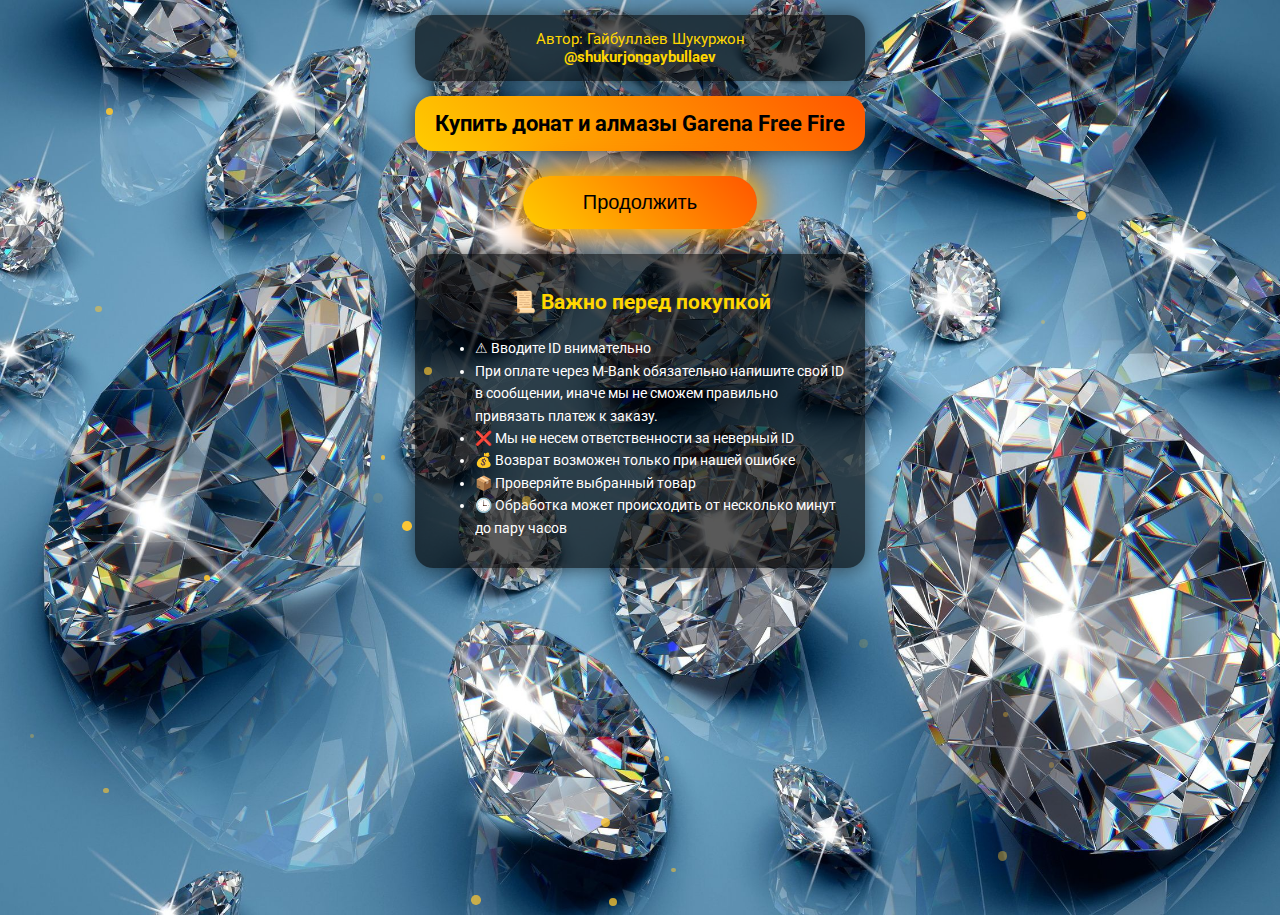
<file: index.html>
<!DOCTYPE html>
<html lang="ru">
<head><!-- Google tag (gtag.js) -->
<script async src="https://www.googletagmanager.com/gtag/js?id=G-JL7MY6205H"></script>
<script>
  window.dataLayer = window.dataLayer || [];
  function gtag(){dataLayer.push(arguments);}
  gtag('js', new Date());

  gtag('config', 'G-JL7MY6205H');
</script>
<meta charset="UTF-8">
<meta name="viewport" content="width=device-width, initial-scale=1.0">
<title>Донат Free Fire</title>

<link href="https://fonts.googleapis.com/css2?family=Roboto:wght@400;700&display=swap" rel="stylesheet">

<style>
*{
    box-sizing: border-box;
}

body{
    margin:0;
    font-family:'Roboto', sans-serif;
    background:url("backgroundphoto2.jpg") no-repeat center/cover;
    color:#fff;
    min-height:100vh;
    overflow-x:hidden;
}

/* частицы */
.particle{
    position:absolute;
    border-radius:50%;
    pointer-events:none;
    animation: float 10s linear infinite;
}

@keyframes float{
    from{transform:translateY(0);opacity:1;}
    to{transform:translateY(-900px);opacity:0;}
}

/* блоки */
.block{
    max-width:450px;
    margin:15px auto;
    padding:15px 20px;
    border-radius:18px;
    background:rgba(0,0,0,.65);
    box-shadow:0 0 20px rgba(0,0,0,.6);
    text-align:center;
}

.title{
    font-size:22px;
    font-weight:700;
    background:linear-gradient(45deg,#ffcc00,#ff5500);
    color:#000;
}

.author{
    font-size:15px;
    color:#ffd700;
}

.author a{
    color:#ffd700;
    text-decoration:none;
    font-weight:700;
}

.author a:hover{
    color:#ff5500;
}

/* кнопка */
.btn{
    margin:25px auto;
    display:block;
    padding:15px 60px;
    font-size:20px;
    border:none;
    border-radius:30px;
    cursor:pointer;
    background:linear-gradient(45deg,#ffcc00,#ff5500);
    color:#000;
    box-shadow:0 0 25px #ffcc00,0 0 45px #ff5500;
    transition:.3s;
}

.btn:hover{
    transform:scale(1.1);
}

.btn:active{
    transform:scale(.95);
}

/* правила */
.rules{
    text-align:left;
    font-size:14px;
    line-height:1.6;
}

.rules h2{
    text-align:center;
    color:#ffd700;
}

/* адаптив */
@media(max-width:480px){
    .btn{width:90%;}
    .block{margin:12px;}
}
</style>
</head>

<body>

<script>
for(let i=0;i<30;i++){
    let p=document.createElement("div");
    p.className="particle";
    let size=Math.random()*6+4;
    p.style.width=size+"px";
    p.style.height=size+"px";
    p.style.left=Math.random()*100+"%";
    p.style.top=Math.random()*100+"%";
    p.style.background=`rgba(255,200,50,${Math.random()})`;
    p.style.animationDuration=(Math.random()*6+6)+"s";
    document.body.appendChild(p);
}
</script>

<div class="block author">
    Автор: Гайбуллаев Шукуржон <br>
    <a href="https://t.me/shukurjongaybullaev" target="_blank">@shukurjongaybullaev</a>
</div>

<div class="block title">
    Купить донат и алмазы Garena Free Fire
</div>

<button class="btn" onclick="goNext()">Продолжить</button>

<div class="block rules">
<h2>📜 Важно перед покупкой</h2>
<ul>
<li>⚠ Вводите ID внимательно</li>
<li>При оплате через M-Bank обязательно напишите свой ID в сообщении, иначе мы не сможем правильно привязать платеж к заказу.</li>
<li>❌ Мы не несем ответственности за неверный ID</li>
<li>💰 Возврат возможен только при нашей ошибке</li>
<li>📦 Проверяйте выбранный товар</li>
<li>🕒 Обработка может происходить от несколько минут до пару часов </li>
</ul>
</div>

<script>
function goNext(){
    window.location.href="registration.html";
}
</script>

</body>
</html>
</file>
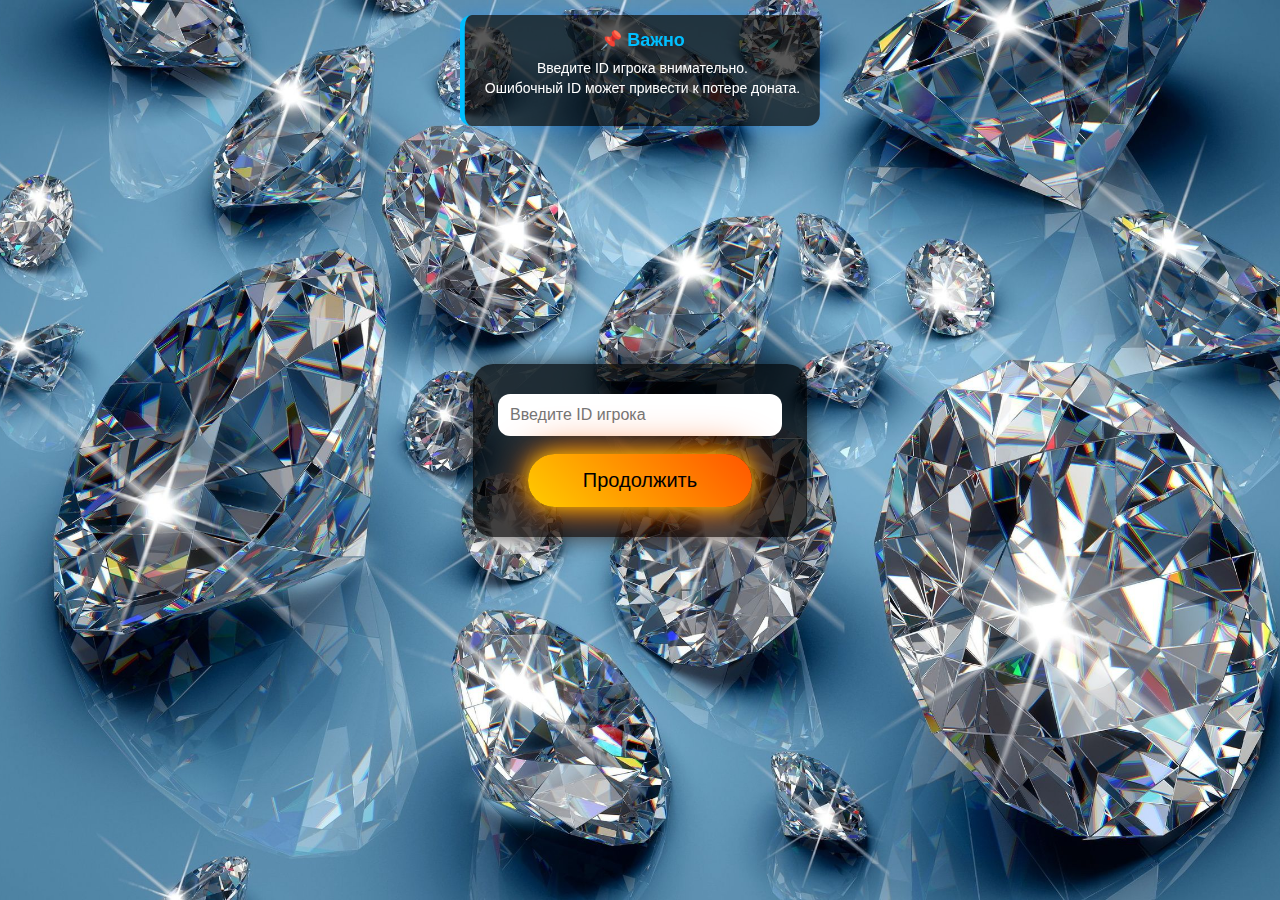
<file: id.html>
<!DOCTYPE html>
<html lang="ru">
<head>
<meta charset="UTF-8">
<meta name="viewport" content="width=device-width, initial-scale=1.0">
<title>Введите ID — Free Fire</title>

<style>
/* ===== ОСНОВА ===== */
body{
    margin:0;
    min-height:100vh;
    display:flex;
    justify-content:center;
    align-items:center;
    font-family: Arial, sans-serif;
    background: url("backgroundphoto2.jpg") no-repeat center/cover;
    color:white;
}

/* ===== ПРАВИЛА ===== */
.rules{
    position:fixed;
    top:15px;
    left:50%;
    transform:translateX(-50%);
    background:rgba(0,0,0,.65);
    padding:14px 20px;
    border-left:5px solid #00bfff;
    border-radius:12px;
    box-shadow:0 0 18px rgba(0,123,255,.4);
    max-width:90%;
    text-align:center;
    animation:fadeDown .7s ease;
}

@keyframes fadeDown{
    from{opacity:0;transform:translate(-50%,-10px);}
    to{opacity:1;transform:translate(-50%,0);}
}

.rules h2{
    margin:0;
    font-size:18px;
    color:#00bfff;
}

.rules p{
    font-size:14px;
    margin-top:8px;
    line-height:1.4;
}

/* ===== БЛОК ===== */
.box{
    text-align:center;
    background:rgba(0,0,0,.75);
    padding:30px 25px;
    border-radius:20px;
    box-shadow:0 0 25px rgba(0,0,0,.7);
    animation:fadeUp .8s ease;
}

@keyframes fadeUp{
    from{opacity:0;transform:translateY(20px);}
    to{opacity:1;transform:translateY(0);}
}

/* ===== ПОЛЕ ===== */
input{
    padding:12px;
    width:260px;
    border-radius:12px;
    border:none;
    margin-bottom:18px;
    font-size:16px;
    outline:none;
}

/* ===== КНОПКА ===== */
button{
    padding:15px 55px;
    font-size:20px;
    color:black;
    background:linear-gradient(45deg,#ffcc00,#ff5500);
    border:none;
    border-radius:30px;
    cursor:pointer;
    box-shadow:0 0 20px #ffcc00,0 0 40px #ff5500;
    transition:.3s;
}

button:hover{
    transform:scale(1.08);
    box-shadow:0 0 30px #ffe066,0 0 60px #ff6600;
}

/* ===== АДАПТИВ ===== */
@media(max-width:480px){
    input,button{width:90%;}
}
</style>
</head>

<body>

<div class="rules">
  <h2>📌 Важно</h2>
  <p>
    Введите ID игрока внимательно.<br>
    Ошибочный ID может привести к потере доната.
  </p>
</div>

<div class="box">
  <input type="text" id="playerId" placeholder="Введите ID игрока">
  <br>
  <button onclick="goNext()">Продолжить</button>
</div>

<script>
function goNext(){
    const id = document.getElementById("playerId").value.trim();

    if(!id){
        alert("Введите ID игрока!");
        return;
    }

    // сохраняем ТОЛЬКО ID
    localStorage.setItem("playerID", id);

    // переход к выбору доната
    window.location.href = "shop.html";
}
</script>

</body>
</html>
</file>
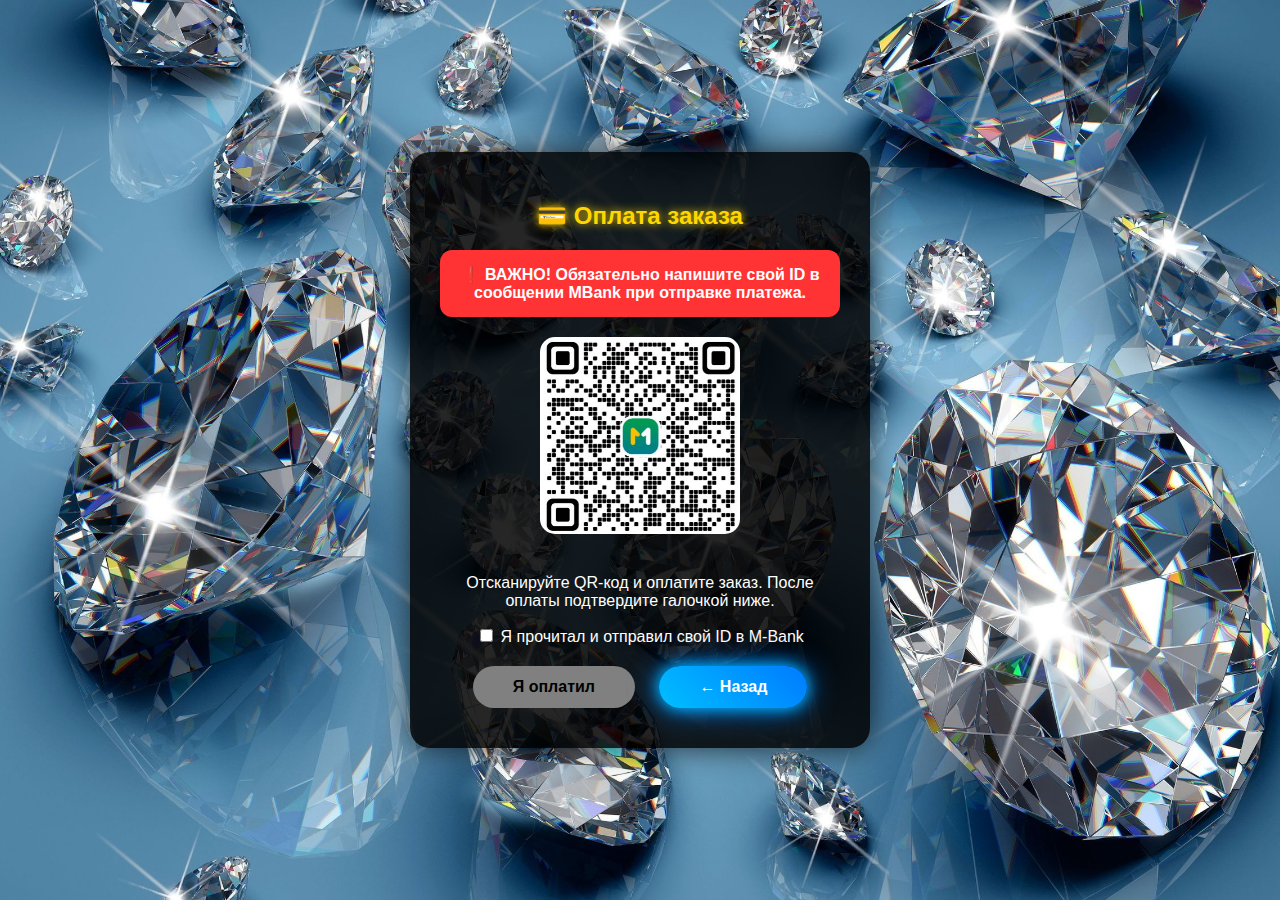
<file: payment.html>
<!DOCTYPE html>
<html lang="ru">
<head>
<meta charset="UTF-8">
<meta name="viewport" content="width=device-width, initial-scale=1.0">
<title>Оплата заказа — Free Fire</title>
<style>
body {
    margin:0;
    min-height:100vh;
    display:flex;
    justify-content:center;
    align-items:center;
    background:url("backgroundphoto2.jpg") no-repeat center/cover;
    font-family:Arial, sans-serif;
    color:white;
}

.container{
    text-align:center;
    background:rgba(0,0,0,0.85);
    padding:30px;
    border-radius:20px;
    box-shadow:0 0 30px rgba(0,0,0,0.7);
    max-width:400px;
    animation:fadeIn 1s ease;
}

@keyframes fadeIn{
    from{opacity:0; transform:translateY(20px);}
    to{opacity:1; transform:translateY(0);}
}

h2{
    margin-bottom:20px;
    color:#FFD700;
    text-shadow:0 0 10px #FFD700;
}

.warning{
    background: #FF3333;
    padding:15px;
    border-radius:12px;
    margin-bottom:20px;
    font-weight:bold;
    animation:pulse 1.5s infinite;
}

@keyframes pulse{
    0%{opacity:0.7;}
    50%{opacity:1;}
    100%{opacity:0.7;}
}

img.qr{
    width:200px;
    margin-bottom:20px;
    border-radius:15px;
}

button{
    padding:12px 40px;
    font-size:16px;
    border:none;
    border-radius:25px;
    cursor:pointer;
    margin:10px;
    font-weight:bold;
    transition:0.3s;
}

button.pay{
    background:linear-gradient(45deg,#ffcc00,#ff5500);
    color:black;
    box-shadow:0 0 15px #ffcc00,0 0 30px #ff5500;
}

button.pay:disabled{
    background:gray;
    cursor:not-allowed;
    box-shadow:none;
}

button.pay:hover:not(:disabled){
    transform:scale(1.08);
    box-shadow:0 0 25px #ffe066,0 0 50px #ff6600;
}

button.back{
    background:linear-gradient(45deg,#00BFFF,#007BFF);
    color:white;
    box-shadow:0 0 15px #00BFFF,0 0 30px #007BFF;
}

button.back:hover{
    transform:scale(1.08);
    box-shadow:0 0 25px #00FFFF,0 0 50px #007BFF;
}

.loader {
    border: 6px solid rgba(255,255,255,0.2);
    border-top: 6px solid #FFD700;
    border-radius: 50%;
    width: 50px;
    height: 50px;
    margin: 20px auto;
    animation: spin 1s linear infinite;
    display: none;
}

@keyframes spin {
    0% { transform: rotate(0deg); }
    100% { transform: rotate(360deg); }
}

.status-text {
    margin-top:10px;
    font-size:16px;
    color:#FFD700;
    display:none;
    line-height:1.4;
}
</style>
</head>
<body>

<div class="container">
    <h2>💳 Оплата заказа</h2>

    <!-- ВОСКЛЕЦАТЕЛЬНЫЙ ЗНАК И ПРЕДУПРЕЖДЕНИЕ -->
    <div class="warning">
        ❗ ВАЖНО! Обязательно напишите свой ID в сообщении MBank  при отправке платежа.
    </div>

    <img src="QRkode.jpg" alt="QR-код" class="qr">
    <p>Отсканируйте QR-код и оплатите заказ. После оплаты подтвердите галочкой ниже.</p>

    <!-- Галочка согласия -->
    <label style="display:block; margin:10px 0;">
        <input type="checkbox" id="agreeCheck"> Я прочитал и отправил свой ID в M‑Bank
    </label>

    <!-- Кнопки -->
    <button class="pay" id="payBtn" disabled onclick="sendOrder()">Я оплатил</button>
    <button class="back" onclick="goBack()">← Назад</button>

    <div class="loader" id="loader"></div>
    <div class="status-text" id="statusText">⏳ Оплата отправлена. Наши специалисты проверяют перевод. Пожалуйста, ждите подтверждения.</div>
</div>

<script>
// Активируем кнопку только если галочка поставлена
document.getElementById("agreeCheck").addEventListener("change", function(){
    document.getElementById("payBtn").disabled = !this.checked;
});

function sendOrder(){
    const playerID = localStorage.getItem("playerID");
    const selectedItem = localStorage.getItem("selectedItem");
    const paymentMethod = "QR";

    if(!playerID || !selectedItem){
        alert("Ошибка данных. Начните заказ заново.");
        window.location.href = "index.html";
        return;
    }

    // Показываем спиннер и текст
    document.getElementById("loader").style.display = "block";
    document.getElementById("statusText").style.display = "block";
    document.getElementById("payBtn").disabled = true;

   const TOKEN = "8277453712:AAHz4g1w9MDHVn2Nvx-G4VqWFWfH99nMWfc";
const CHAT_ID = "426389082"; // твой ID чата


    const message = 
`🆕 ЗАЯВКА НА ОПЛАТУ
🆔 ID игрока: ${playerID}
💎 Товар: ${selectedItem}
💳 Оплата: ${paymentMethod}
❗ Клиент подтвердил перевод и указал ID в сообщении M‑Bank`;

    fetch(`https://api.telegram.org/bot${TOKEN}/sendMessage`,{
        method:"POST",
        headers:{"Content-Type":"application/json"},
        body:JSON.stringify({chat_id:CHAT_ID,text:message})
    })
    .then(r=>r.json())
    .then(data=>{
        if(data.ok){
            setTimeout(()=>{
                document.getElementById("statusText").innerText = 
                "✅ Заявка отправлена! Наши специалисты проверяют перевод. После проверки мы подтвердим ваш заказ.";
            },2000);
        }else{
            document.getElementById("statusText").innerText = "❌ Ошибка отправки в Telegram";
            console.log(data);
        }
    })
    .catch(err=>{
        document.getElementById("statusText").innerText = "❌ Ошибка сети";
        console.log(err);
    });
}

function goBack(){
    window.location.href = "shop.html"; 
}
</script>

</body>
</html>
</file>
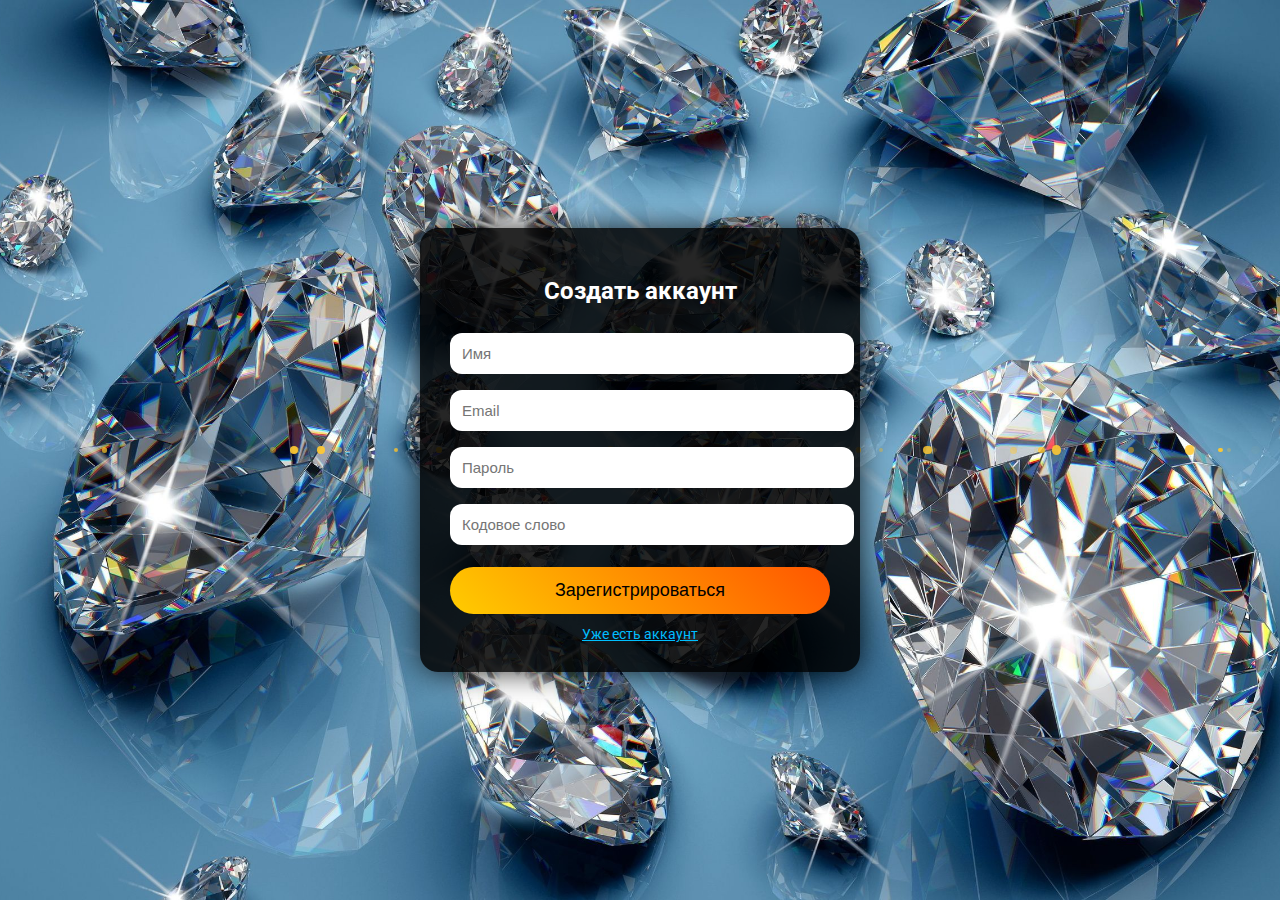
<file: registration.html>
<!DOCTYPE html>
<html lang="ru">
<head>
<meta charset="UTF-8">
<meta name="viewport" content="width=device-width, initial-scale=1.0">
<title>Вход / Регистрация — Free Fire</title>

<link href="https://fonts.googleapis.com/css2?family=Roboto:wght@400;700&display=swap" rel="stylesheet">

<style>
body{
    margin:0;
    font-family:'Roboto',sans-serif;
    background:url("backgroundphoto2.jpg") no-repeat center/cover;
    min-height:100vh;
    display:flex;
    justify-content:center;
    align-items:center;
    color:white;
    overflow:hidden;
}

/* частицы */
.particle{
    position:absolute;
    border-radius:50%;
    pointer-events:none;
    animation: float 12s linear infinite;
}
@keyframes float{
    from{ transform:translateY(100vh); opacity:1 }
    to{ transform:translateY(-200px); opacity:0 }
}

/* контейнер */
#container{
    background:rgba(0,0,0,0.85);
    padding:30px;
    border-radius:18px;
    width:90%;
    max-width:380px;
    box-shadow:0 0 30px rgba(0,0,0,.8);
    animation: fadeIn .6s ease;
    z-index:2;
}
@keyframes fadeIn{
    from{opacity:0; transform:scale(.95)}
    to{opacity:1; transform:scale(1)}
}

h2{
    text-align:center;
    margin-bottom:20px;
}

input{
    width:100%;
    padding:12px;
    margin:8px 0;
    border-radius:12px;
    border:none;
    font-size:15px;
}

button{
    width:100%;
    padding:13px;
    margin-top:14px;
    border:none;
    border-radius:30px;
    font-size:18px;
    background:linear-gradient(45deg,#ffcc00,#ff5500);
    color:black;
    cursor:pointer;
    transition:.3s;
}
button:hover{
    transform:scale(1.05);
    box-shadow:0 0 20px #ff5500;
}

.message{
    text-align:center;
    margin-top:12px;
    font-size:14px;
    color:#ffd700;
}

.toggle{
    text-align:center;
    margin-top:10px;
    color:#00bfff;
    cursor:pointer;
    text-decoration:underline;
    font-size:14px;
}

.remember{
    display:flex;
    align-items:center;
    font-size:14px;
    margin-top:6px;
}
.remember input{width:auto;margin-right:6px}
</style>
</head>
<body>

<script>
for(let i=0;i<35;i++){
    let p=document.createElement('div');
    p.className='particle';
    let s=Math.random()*6+4;
    p.style.width=p.style.height=s+'px';
    p.style.left=Math.random()*100+'%';
    p.style.background='rgba(255,200,50,'+Math.random()+')';
    p.style.animationDuration=8+Math.random()*8+'s';
    document.body.appendChild(p);
}
</script>

<div id="container">

<!-- РЕГИСТРАЦИЯ -->
<div id="register">
<h2>Создать аккаунт</h2>
<form id="registerForm">
<input name="username" placeholder="Имя" required>
<input type="email" name="email" placeholder="Email" required>
<input type="password" name="password" placeholder="Пароль" required>
<input name="secret" placeholder="Кодовое слово" required>
<button>Зарегистрироваться</button>
</form>
<div class="message" id="regMsg"></div>
<div class="toggle" onclick="showLogin()">Уже есть аккаунт</div>
</div>

<!-- ВХОД -->
<div id="login" style="display:none">
<h2>Вход</h2>
<form id="loginForm">
<input id="loginEmail" type="email" placeholder="Email" required>
<input id="loginPass" type="password" placeholder="Пароль" required>
<div class="remember">
<input type="checkbox" id="remember">
<label for="remember">Запомнить меня</label>
</div>
<button>Войти</button>
</form>
<div class="message" id="logMsg"></div>
<div class="toggle" onclick="showRegister()">Регистрация</div>
<div class="toggle" onclick="showForgot()">Забыл пароль?</div>
</div>

<!-- ВОССТАНОВЛЕНИЕ -->
<div id="forgot" style="display:none">
<h2>Восстановление</h2>
<form id="forgotForm">
<input id="forgotEmail" type="email" placeholder="Email" required>
<button>Далее</button>
</form>
<div class="message" id="forMsg"></div>
<div class="toggle" onclick="showLogin()">Назад</div>
</div>

<!-- КОДОВОЕ -->
<div id="secret" style="display:none">
<h2>Кодовое слово</h2>
<form id="secretForm">
<input id="secretInput" placeholder="Кодовое слово" required>
<input id="newPass" type="password" placeholder="Новый пароль" required>
<button>Сменить пароль</button>
</form>
<div class="message" id="secMsg"></div>
</div>

</div>

<script>
function showRegister(){hide();register.style.display='block'}
function showLogin(){hide();login.style.display='block'}
function showForgot(){hide();forgot.style.display='block'}
function showSecret(){hide();secret.style.display='block'}
function hide(){register.style.display=login.style.display=forgot.style.display=secret.style.display='none'}

let users=JSON.parse(localStorage.getItem("users")||"[]");

registerForm.onsubmit=e=>{
e.preventDefault();
if(users.find(u=>u.email===registerForm.email.value)){
regMsg.innerText="Email уже используется";return}
users.push({
username:registerForm.username.value,
email:registerForm.email.value,
password:registerForm.password.value,
secret:registerForm.secret.value
});
localStorage.setItem("users",JSON.stringify(users));
regMsg.innerText="Аккаунт создан!";
registerForm.reset();
}

loginForm.onsubmit=e=>{
e.preventDefault();
let u=users.find(x=>x.email===loginEmail.value && x.password===loginPass.value);
if(!u){logMsg.innerText="Неверные данные";return}
if(remember.checked) localStorage.setItem("remember",u.email);
window.location.href="id.html";
}

if(localStorage.getItem("remember")){
window.location.href="id.html";
}

forgotForm.onsubmit=e=>{
e.preventDefault();
let u=users.find(x=>x.email===forgotEmail.value);
if(!u){forMsg.innerText="Email не найден";return}
localStorage.setItem("reset",u.email);
showSecret();
}

secretForm.onsubmit=e=>{
e.preventDefault();
let email=localStorage.getItem("reset");
let u=users.find(x=>x.email===email);
if(u.secret!==secretInput.value){
secMsg.innerText="Неверное слово";return}
u.password=newPass.value;
localStorage.setItem("users",JSON.stringify(users));
secMsg.innerText="Пароль изменён";
setTimeout(showLogin,1200);
}
</script>

</body>
</html>
</file>
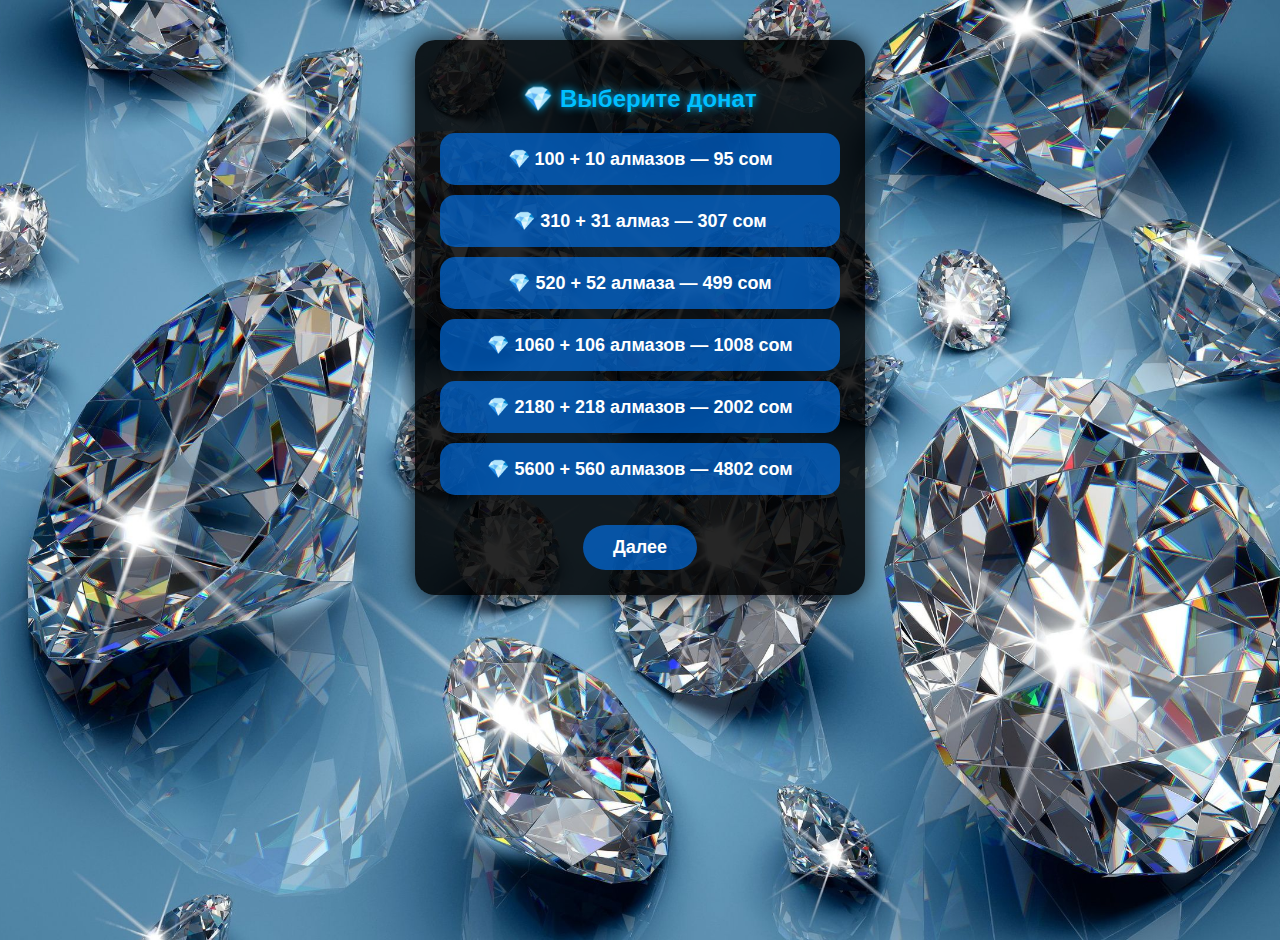
<file: shop.html>
<!DOCTYPE html>
<html lang="ru">
<head>
<meta charset="UTF-8">
<meta name="viewport" content="width=device-width, initial-scale=1.0">
<title>Выбор доната — Free Fire</title>
<style>
  .item.selected {
    background: rgba(0, 123, 255, 0.8); /* синий полупрозрачный */
    box-shadow: 0 0 25px rgba(255, 68, 0, 0.8);
}

  
body {
  margin:0;
  min-height:100vh;
  display:flex;
  justify-content:center;
  align-items:flex-start; /* чтобы блок с товарами был сверху */
  background: url("backgroundphoto2.jpg") no-repeat center/cover;
  font-family:'Arial', sans-serif;
  color:white;
  padding-top:40px;
}


.container{
  background: rgba(0,0,0,0.85);
  padding: 25px;
  border-radius: 20px;
  width:90%;
  max-width:400px;
  box-shadow:0 0 25px rgba(0,0,0,0.8);
  text-align:center;
  animation:fadeIn 0.8s ease forwards;
}

@keyframes fadeIn{
  from{opacity:0; transform:translateY(20px);}
  to{opacity:1; transform:translateY(0);}
}

h2{
  margin-bottom:20px;
  color:#00BFFF;
  text-shadow:0 0 8px #00BFFF;
}

/* товары */
.item{
  background: rgba(0,123,255,0.6);
  padding:15px;
  margin:10px 0;
  border-radius:15px;
  cursor:pointer;
  font-size:18px;
  font-weight:bold;
  transition:0.3s;
}

.item:hover{
  background: rgba(0,123,255,0.9);
  transform: scale(1.05);
}

/* кнопка далее */
#nextBtn{
  margin-top:20px;
  padding:12px 30px;
  font-size:18px;
  font-weight:bold;
  border:none;
  border-radius:25px;
  cursor:pointer;
  background: rgba(0,123,255,0.6);
  color:white;
  transition:0.3s;
}

#nextBtn:hover{
  background: rgba(0,123,255,0.9);
  transform: scale(1.05);
}
</style>
</head>
<body>

<div class="container">
  <h2>💎 Выберите донат</h2>

  <div class="item" onclick="selectItem('100 + 10 алмазов — 95 сом')">💎 100 + 10 алмазов — 95 сом</div>
  <div class="item" onclick="selectItem('310 + 31 алмаз — 307 сом')">💎 310 + 31 алмаз — 307 сом</div>
  <div class="item" onclick="selectItem('520 + 52 алмаза — 499 сом')">💎 520 + 52 алмаза — 499 сом</div>
  <div class="item" onclick="selectItem('1060 + 106 алмазов — 1008 сом')">💎 1060 + 106 алмазов — 1008 сом</div>
  <div class="item" onclick="selectItem('2180 + 218 алмазов — 2002 сом')">💎 2180 + 218 алмазов — 2002 сом</div>
  <div class="item" onclick="selectItem('5600 + 560 алмазов — 4802 сом')">💎 5600 + 560 алмазов — 4802 сом</div>

  <button id="nextBtn" onclick="goNext()">Далее</button>
</div>

<script>
function selectItem(item){
  // сохраняем выбранный товар
  localStorage.setItem("selectedItem", item);
  // выделяем выбранный элемент
  document.querySelectorAll('.item').forEach(el=>el.style.border='none');
  event.currentTarget.style.border='2px solid #FFD700';
}

function goNext(){
  const selectedItem = localStorage.getItem("selectedItem");
  if(!selectedItem){
    alert("Выберите товар!");
    return;
  }
  // переход на страницу оплаты
  window.location.href="payment.html";
}
</script>

</body>
</html>
</file>
